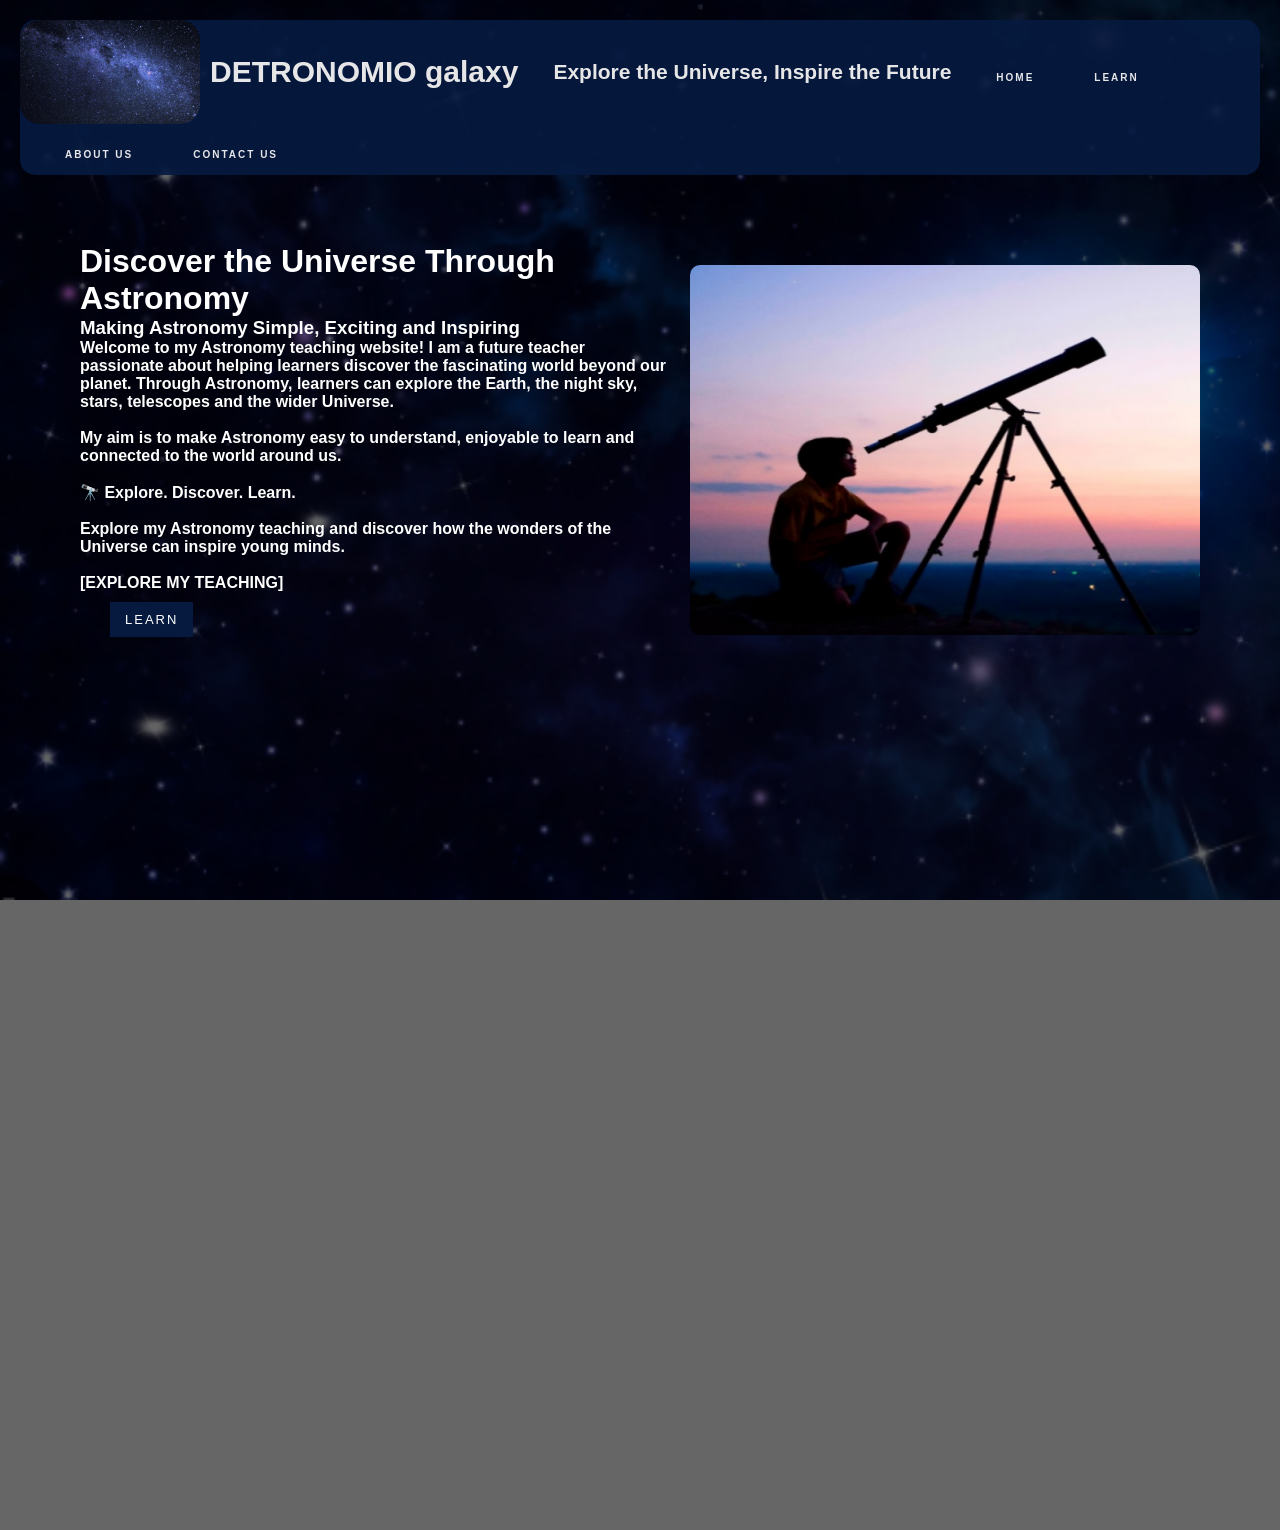
<file: index.html>
<!DOCTYPE html>
<html>
<head>
    <meta charset="UTF-8" />
    <meta name="viewport" content="width=device-width, initial-scale=1.0">
    <link rel="stylesheet" href="style.css"> 
    <title>DETROIT THEE ASTROLOGY TEATCHER</title>
	<style>
	   body{
            background: url('Images/galaxy.png');
            background-size: cover;  
            background-position: center; 
            background-repeat: no-repeat; 
            background-attachment: fixed;
            font-family:'Segoe UI', sans-serif;
            }
        body:before{
            content: "";
            position: absolute;
            top: 0;
            left: 0;
            width: 100%;
            height: 170%;
            background: rgba(0, 0, 0, 0.6); 
            z-index: -1;
            }
     * {
    box-sizing: border-box;
    margin: 0;
    padding: 0;
  }
 .form-container {
  background: rgba(255, 255, 255, 0.1);
  padding: 20px;
  border-radius: 15px;
  width: 400px;
  box-shadow: 0 0 10px rgba(0, 255, 0, 0.3);
  backdrop-filter: blur(6px);
    }
    .form-wrapper {
  display: flex;
  justify-content: center;
  align-items: center;
  height: 80vh; 
}
    h2 {
      text-align: center;
      color:lightyellow;
    }

    input {
      width: 100%;
      padding: 10px;
      margin-top: 10px;
      margin-bottom: 15px;
      border: none;
      border-radius: 5px;
    }

    button {
      width: 100%;
      padding: 10px;
      border: none;
      border-radius: 5px;
      background: #0A5826;
      color: lightyellow;
      font-weight: bold;
      cursor: pointer;
    }

    .toggle {
      text-align: center;
      margin-top: 10px;
      cursor: pointer;
      color: #ffd700;
      text-decoration: underline;
    }

    .message {
      text-align: center;
      font-weight: bold;
      margin-top: 10px;
    }
	</style>
</head>
<body> 
    <div class="content">
        <div class="header"> 
            <img src="Images/loggo.png" width="170" height="150" alt="GreenLink Logistics Logo">
            <h1>DETRONOMIO galaxy</h1>
            <h2>Explore the Universe, Inspire the Future</h2>
         
            <a href="index.html" class="button1">HOME</a>
            <a href="learn.html" class="button2">LEARN</a>
            <a href="AboutUs.html" class="button3">ABOUT US</a>
            <a href="ContactUs.html" class="button4">CONTACT US</a>
        </div> 
        </div>
        <div class="home-page-container">
            <div class="home-page-text">
                <h1>Discover the Universe Through Astronomy</h1>
                <h3>Making Astronomy Simple, Exciting and Inspiring</h3>
                <h4>Welcome to my Astronomy teaching website!

I am a future teacher passionate about helping learners discover the fascinating world beyond our planet. Through Astronomy, learners can explore the Earth, the night sky, stars, telescopes and the wider Universe.
<br>
                </br>
My aim is to make Astronomy easy to understand, enjoyable to learn and connected to the world around us.
<br>
                </br>
🔭 Explore. Discover. Learn.
<br>
                </br>
Explore my Astronomy teaching and discover how the wonders of the Universe can inspire young minds.
<br>
                </br>

[EXPLORE MY TEACHING]</h4>
                <br>
                <a href="learn.html" class="shop-now-button">LEARN</a>
            </div>
            <div class="image-container">
                <img class="home-page-img" src="Images/telescope.png" >
            </div>
        </div>
</file>
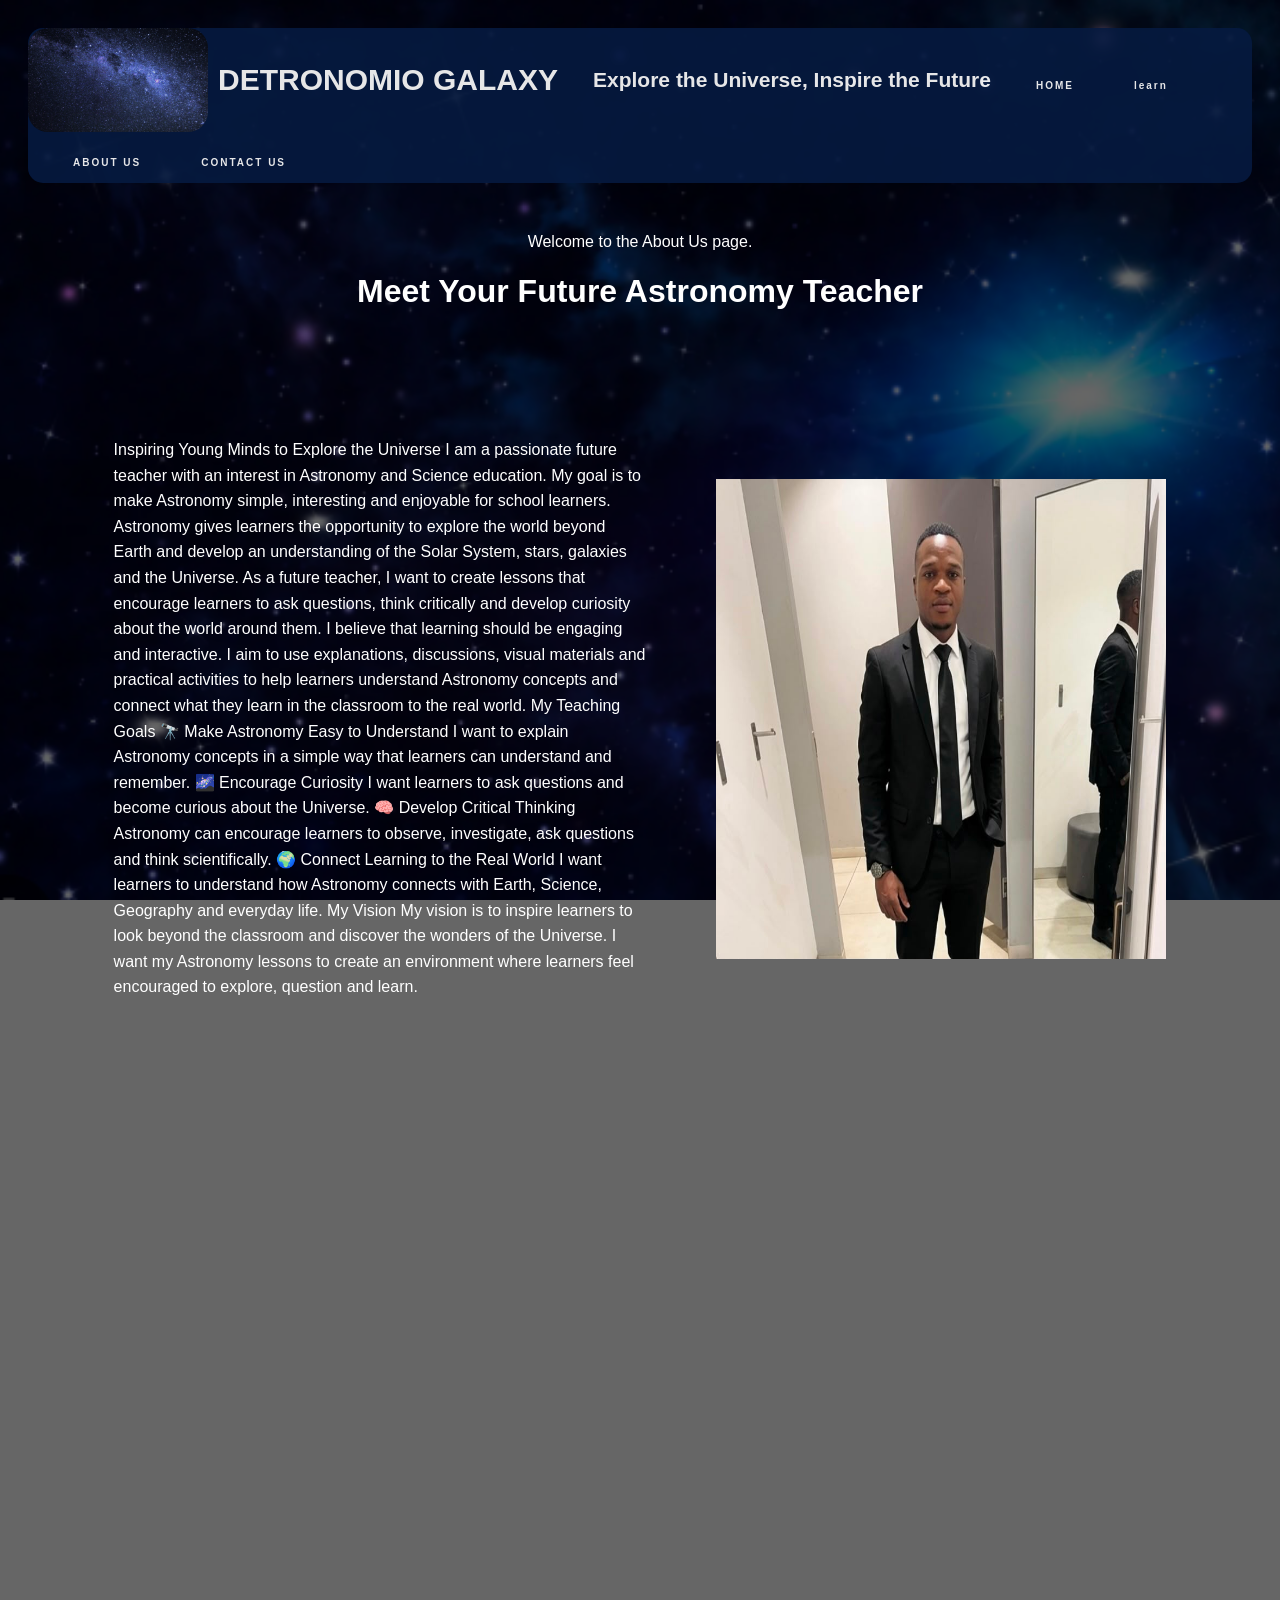
<file: AboutUs.html>
<!DOCTYPE html>
<html>
<head>
<meta charset="UTF-8" />
<meta name="viewport" content="width=device-width, initial-scale=1.0">
<link rel="stylesheet" href="style.css"> 
<title>DERONOMIO THEE ASTROLOGY TEACHER</title>
	<style>
	   body{
            background: url('Images/galaxy.png');
            background-size: cover;  
            background-position: center; 
            background-repeat: no-repeat; 
            background-attachment: fixed;
            }
        body:before{
            content: "";
            position: absolute;
            top: 0;
            left: 0;
            width: 100%;
            height: 330%;
            background: rgba(0, 0, 0, 0.6); 
            z-index: -1;
            }
	</style>
</head> 
<body>
<div class="content">
<div class="header"> 
<img src = "Images/loggo.png" width="170" height="150" alt="GreenLink Logistics Logo">

     <h1>DETRONOMIO GALAXY</h1>
     <h2>Explore the Universe, Inspire the Future</h2>
     <a href="index.html" class="button1">HOME</a>
     <a href="learn.html" class="button2">learn</a>
     <a href="AboutUs.html" class="button3">ABOUT US</a>
     <a href="ContactUs.html" class="button4">CONTACT US</a>
</div>
<div class="centered-text">
     Welcome to the About Us page.
    <h1>Meet Your Future Astronomy Teacher</h1>
    
     
  </div>
  <div class="about-us-section reverse">
    <img src ="Images/detroit.jpeg" width="450" height="480">
    <div class="about-us-text">
      <p>Inspiring Young Minds to Explore the Universe

I am a passionate future teacher with an interest in Astronomy and Science education. My goal is to make Astronomy simple, interesting and enjoyable for school learners.

Astronomy gives learners the opportunity to explore the world beyond Earth and develop an understanding of the Solar System, stars, galaxies and the Universe. As a future teacher, I want to create lessons that encourage learners to ask questions, think critically and develop curiosity about the world around them.

I believe that learning should be engaging and interactive. I aim to use explanations, discussions, visual materials and practical activities to help learners understand Astronomy concepts and connect what they learn in the classroom to the real world.

My Teaching Goals

🔭 Make Astronomy Easy to Understand
I want to explain Astronomy concepts in a simple way that learners can understand and remember.

🌌 Encourage Curiosity
I want learners to ask questions and become curious about the Universe.

🧠 Develop Critical Thinking
Astronomy can encourage learners to observe, investigate, ask questions and think scientifically.

🌍 Connect Learning to the Real World
I want learners to understand how Astronomy connects with Earth, Science, Geography and everyday life.

My Vision

My vision is to inspire learners to look beyond the classroom and discover the wonders of the Universe. I want my Astronomy lessons to create an environment where learners feel encouraged to explore, question and learn.
</p>
    
</div>
</div>
</body>
</html>
</file>
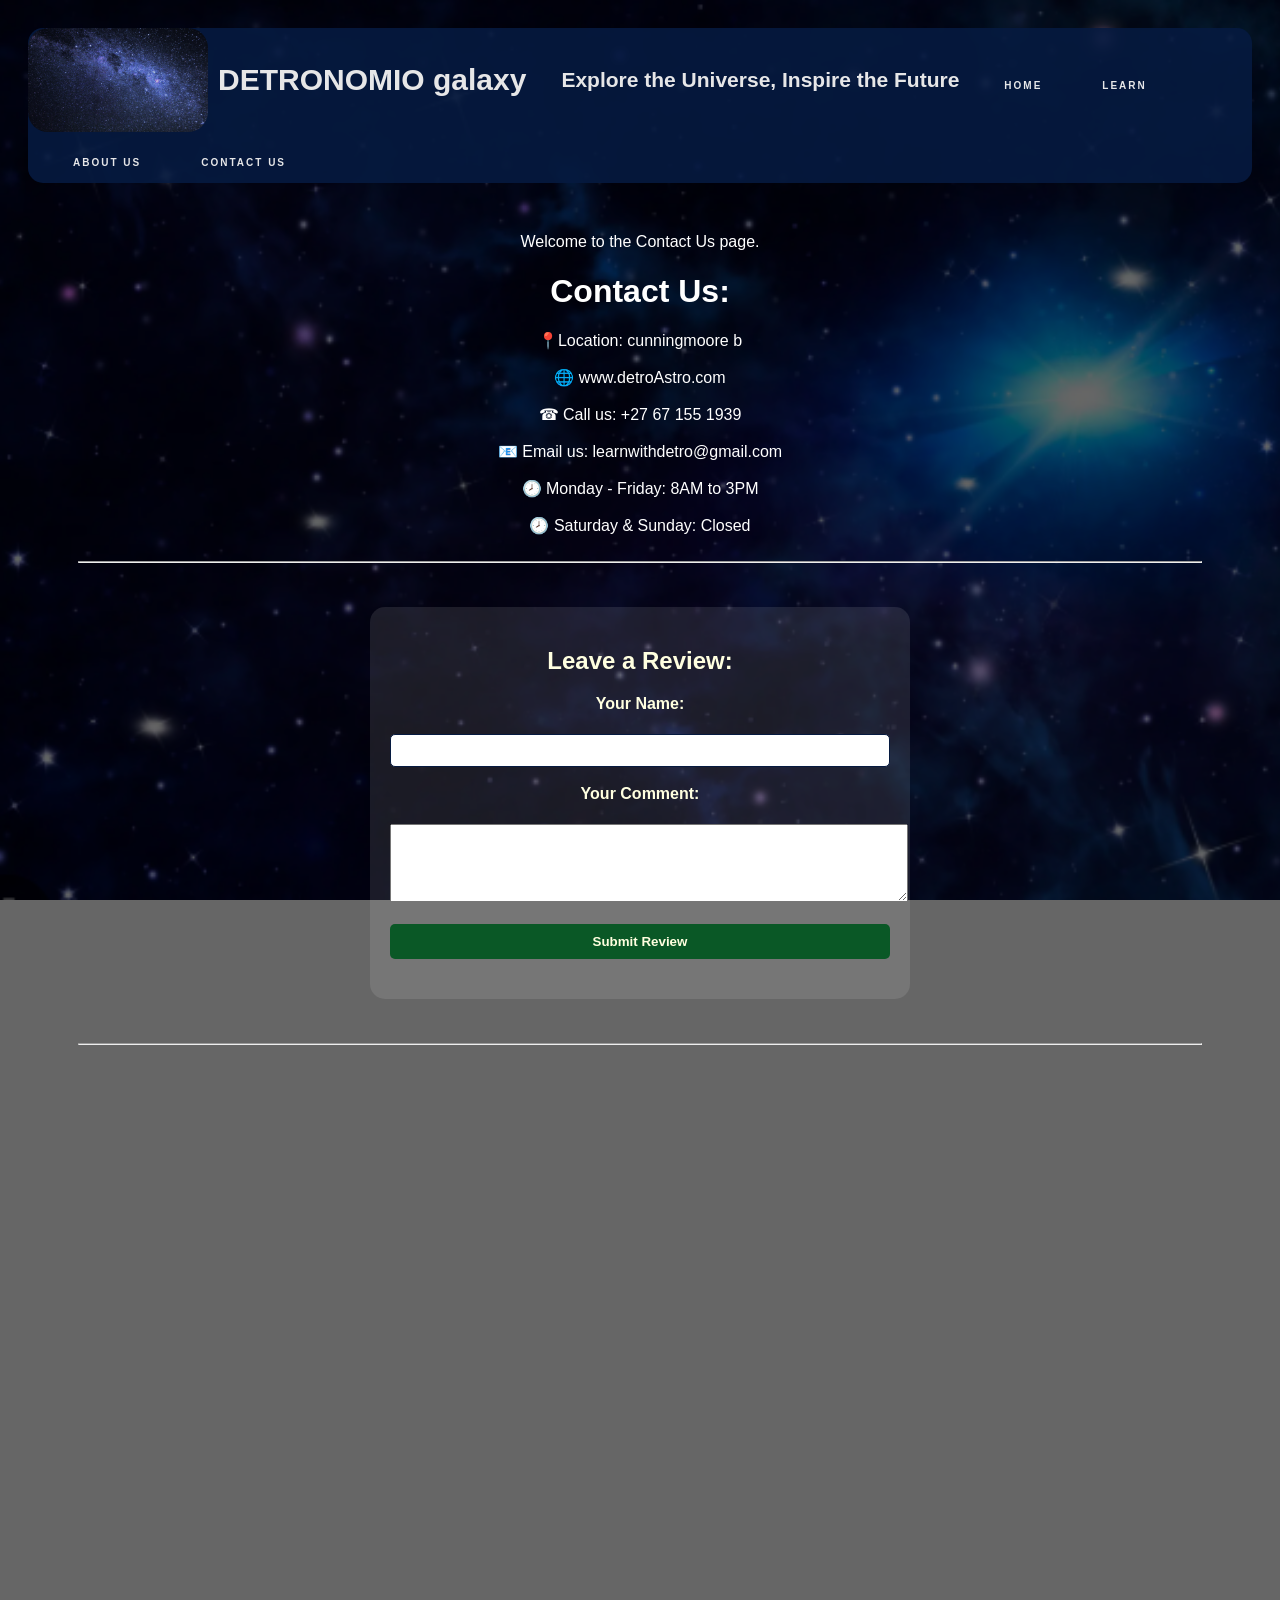
<file: ContactUs.html>
<!DOCTYPE html>
<html>
<head>
<meta charset="UTF-8" />
<meta name="viewport" content="width=device-width, initial-scale=1.0">
<link rel="stylesheet" href="style.css">
<link rel="stylesheet" href="https://cdnjs.cloudflare.com/ajax/libs/font-awesome/6.5.0/css/all.min.css">
<title>GreenLinkLogistics</title>
<style>
	   body{
             background: url('Images/galaxy.png');
            background-size: cover;  
            background-position: center; 
            background-repeat: no-repeat; 
            background-attachment: fixed;
            }
        body:before{
            content: "";
            position: absolute;
            top: 0;
            left: 0;
            width: 100%;
            height: 180%;
            background: rgba(0, 0, 0, 0.6); 
            z-index: -1;
            }
        label {
            color: lightyellow;
            font-weight: bold; 
          }
          .pulse {
    animation: pulse 0.4s ease;
  }

  @keyframes pulse {
    0% { transform: scale(1); }
    50% { transform: scale(1.2); }
    100% { transform: scale(1); }
  }

  .feedback-toast {
    position: fixed;
    bottom: 30px;
    left: 50%;
    transform: translateX(-50%);
    background: #0A5826;
    color: lightyellow;
    padding: 10px 20px;
    border-radius: 10px;
    z-index: 999;
    font-weight: bold;
    animation: fadeinout 2.5s ease-in-out;
  }

  @keyframes fadeinout {
    0% { opacity: 0; bottom: 0px; }
    10% { opacity: 1; bottom: 30px; }
    90% { opacity: 1; }
    100% { opacity: 0; bottom: 60px; }
  }
	</style>
</head>
<body class="contact-page">
<div class = "content">
<div class="header"> 
<img src="Images/loggo.png" width="170" height="150" alt="GreenLink Logistics Logo">
            <h1>DETRONOMIO galaxy</h1>
            <h2>Explore the Universe, Inspire the Future</h2>
         
            <a href="index.html" class="button1">HOME</a>
            <a href="learn.html" class="button2">LEARN</a>
            <a href="AboutUs.html" class="button3">ABOUT US</a>
            <a href="ContactUs.html" class="button4">CONTACT US</a>
        </div> 
<div class="centered-text">
  Welcome to the Contact Us page.
<h1>Contact Us:</h1>
📍Location: cunningmoore b
<br><br>
🌐 www.detroAstro.com
<br><br>
☎ Call us: +27 67 155 1939
<br><br>
📧 Email us: learnwithdetro@gmail.com 
<br><br>
🕗 Monday - Friday: 8AM to 3PM
<br><br>
🕗 Saturday & Sunday: Closed
<br><br>
<hr>
<br><br>
<div class="review-section" style="color: lightyellow; max-width: 500px; margin: auto; padding: 20px; background: rgba(255, 255, 255, 0.1); border-radius: 15px;">
  <h2>Leave a Review:</h2>
  <form id="review-form">
    <label for="name" style="color: lightyellow;">Your Name:</label><br>
    <input type="text" id="name" name="name" required style="width: 100%; padding: 8px; margin-bottom: 10px;"><br>

    <label for="comment" style="color: lightyellow;">Your Comment:</label><br>
    <textarea id="comment" name="comment" rows="4" required style="width: 100%; padding: 8px;"></textarea><br><br>

    <button type="submit" style="padding: 10px 20px; border: none; border-radius: 5px; background-color: #0A5826; color: lightyellow;">Submit Review</button>
  </form>

  <div id="review-output" style="margin-top: 20px;"></div>
</div>

<br><br>
<hr>
<br>

</div>
<script>
  document.getElementById("review-form").addEventListener("submit", function (e) {
    e.preventDefault();

    const name = document.getElementById("name").value.trim();
    const comment = document.getElementById("comment").value.trim();

    if (name === "" || comment === "") return;

    const reviewId = Date.now();

    const reviewDiv = document.createElement("div");
    reviewDiv.dataset.reviewId = reviewId;
    reviewDiv.style.marginTop = "15px";
    reviewDiv.style.padding = "10px";
    reviewDiv.style.border = "1px solid lightyellow";
    reviewDiv.style.borderRadius = "10px";
    reviewDiv.style.backgroundColor = "rgba(255,255,255,0.15)";
    reviewDiv.innerHTML = `
      <strong style="color: gold;">${name} says:</strong>
      <p>${comment}</p>
      <button class="like-btn" style="background: green; color: white; padding: 5px 10px; border: none; border-radius: 5px; margin-right: 10px;">
        <i class="fa fa-thumbs-up"></i> <span class="like-count">0</span>
      </button>
      <button class="dislike-btn" style="background: red; color: white; padding: 5px 10px; border: none; border-radius: 5px;">
        <i class="fa fa-thumbs-down"></i> <span class="dislike-count">0</span>
      </button>
    `;

    const output = document.getElementById("review-output");
    output.prepend(reviewDiv);

    const likeBtn = reviewDiv.querySelector(".like-btn");
    const dislikeBtn = reviewDiv.querySelector(".dislike-btn");
    const likeCount = reviewDiv.querySelector(".like-count");
    const dislikeCount = reviewDiv.querySelector(".dislike-count");

    let liked = false;
    let disliked = false;

    likeBtn.addEventListener("click", () => {
      if (!liked && !disliked) {
        likeCount.textContent = parseInt(likeCount.textContent) + 1;
        likeBtn.classList.add("pulse");
        liked = true;
        setTimeout(() => likeBtn.classList.remove("pulse"), 400);
      }
    });

    dislikeBtn.addEventListener("click", () => {
      if (!disliked && !liked) {
        dislikeCount.textContent = parseInt(dislikeCount.textContent) + 1;
        dislikeBtn.classList.add("pulse");
        disliked = true;
        setTimeout(() => dislikeBtn.classList.remove("pulse"), 400);
      }
    });

    const toast = document.createElement("div");
    toast.className = "feedback-toast";
    toast.innerText = "🎉 Thanks for the feedback!";
    document.body.appendChild(toast);
    setTimeout(() => toast.remove(), 2500);

    document.getElementById("review-form").reset();
  });
</script>
</body>
</html>
</file>
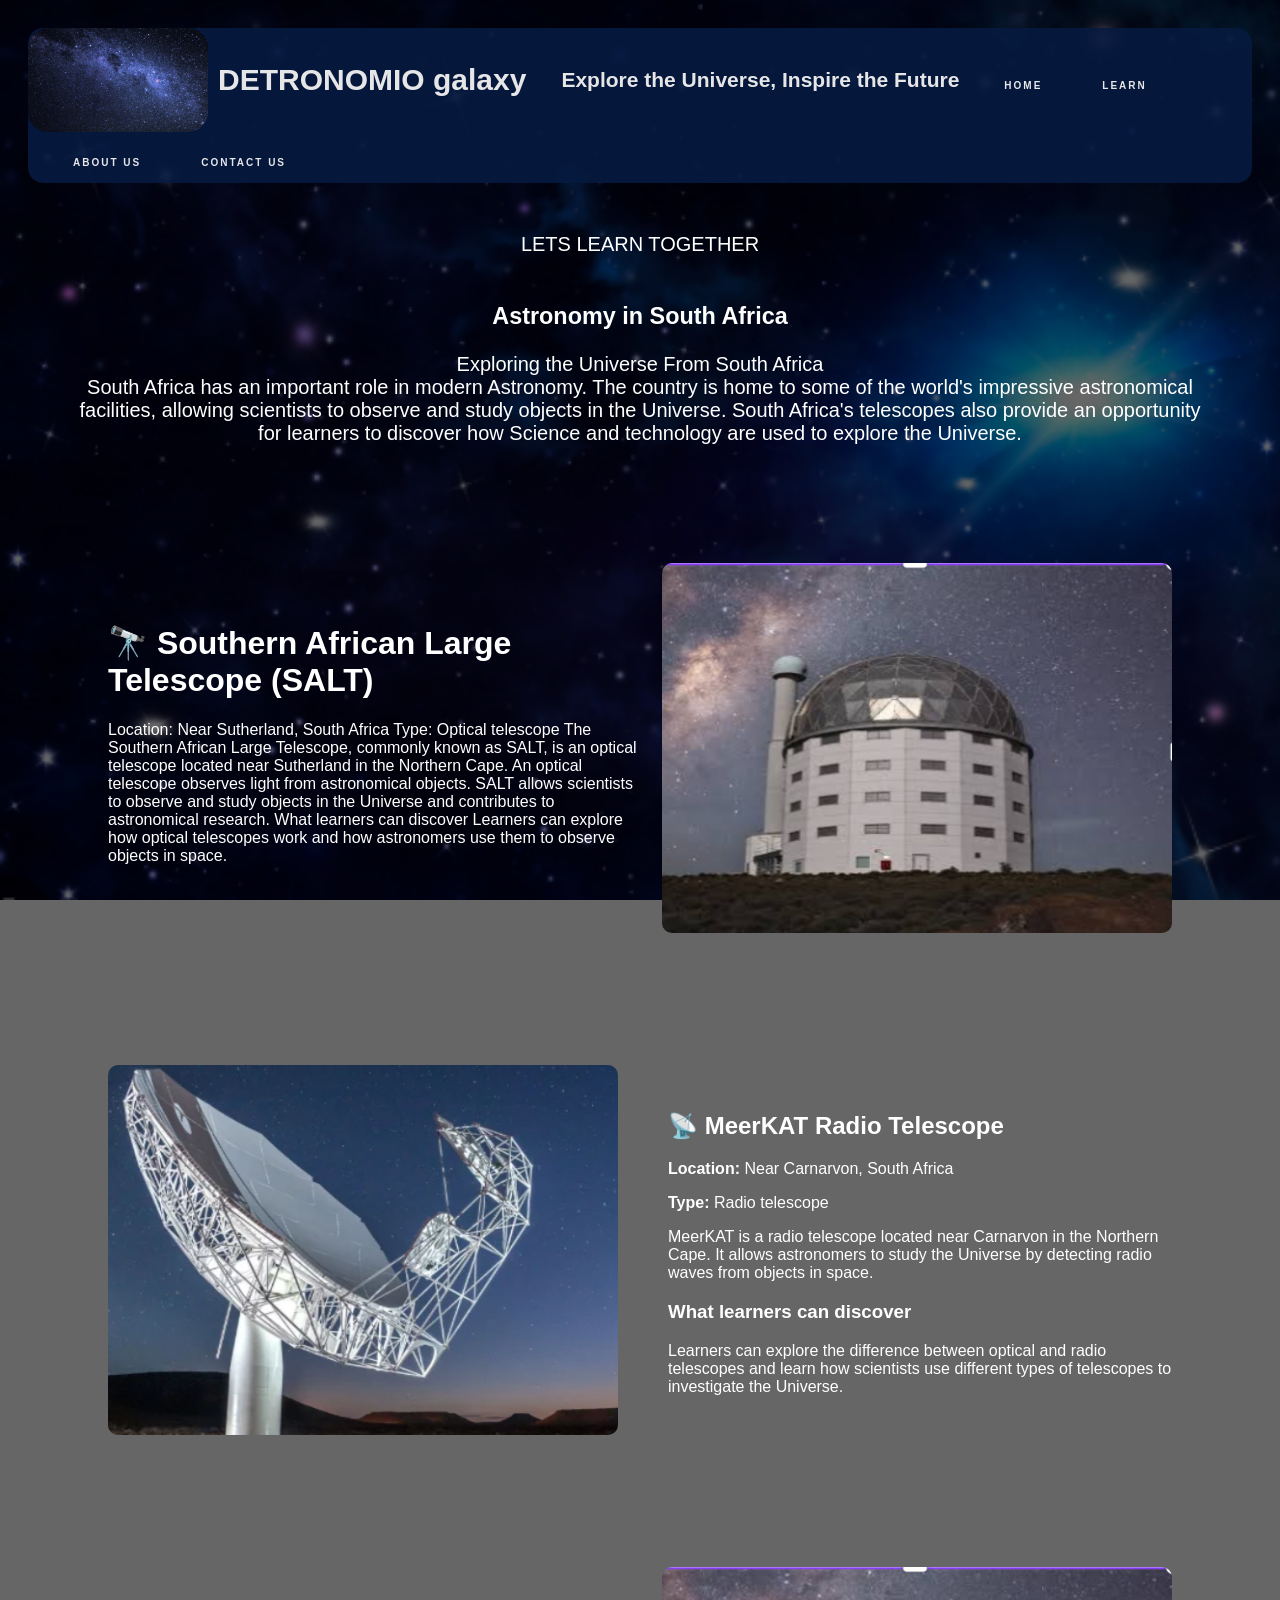
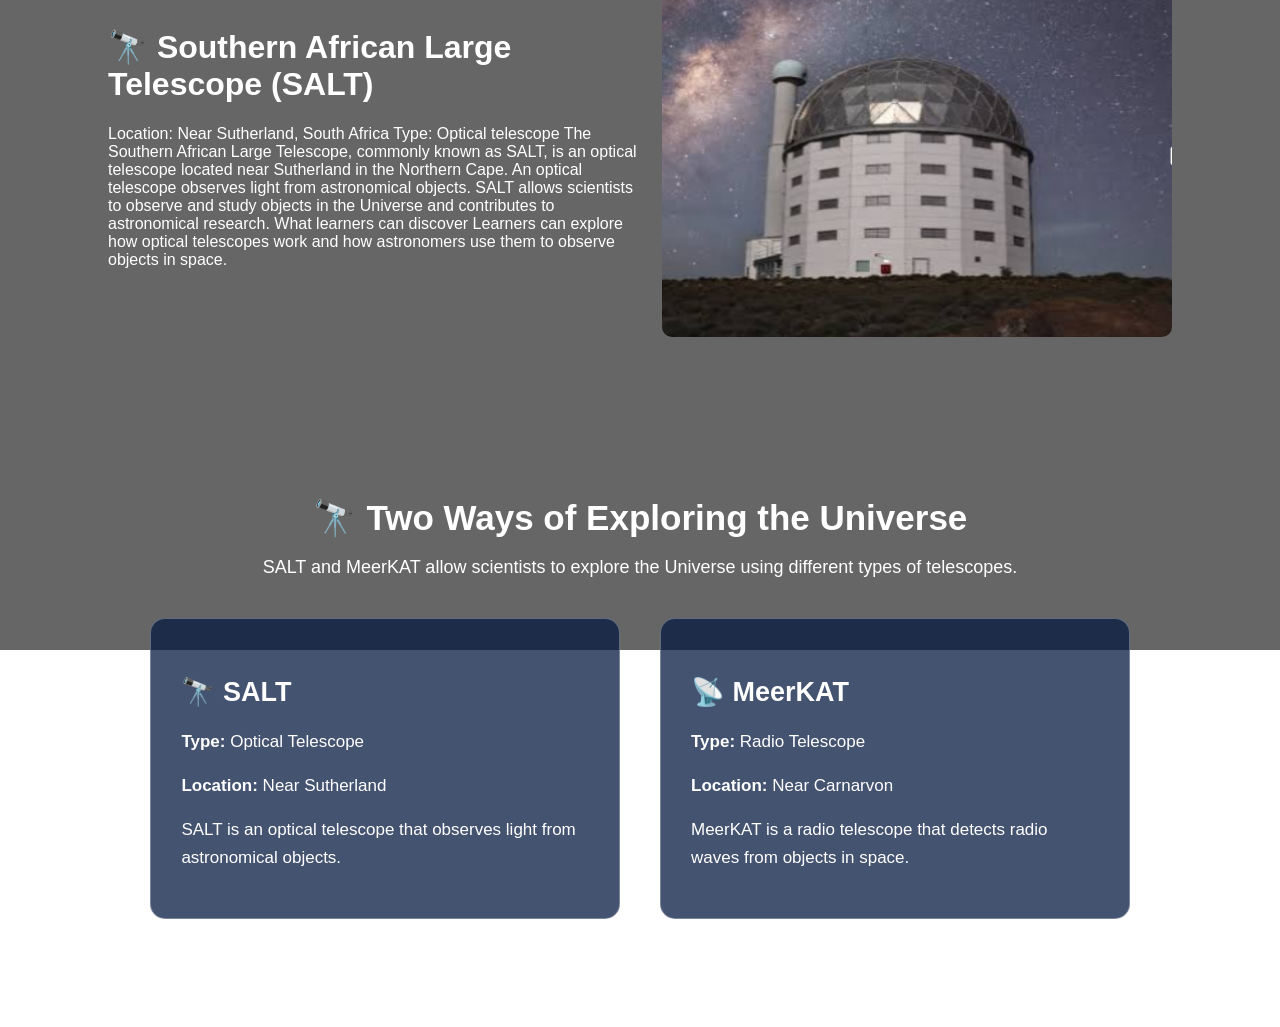
<file: learn.html>
<!DOCTYPE html>
<html>
<head>
    <meta charset="UTF-8" />
    <meta name="viewport" content="width=device-width, initial-scale=1.0">
    <link rel="stylesheet" href="style.css"> 
    <title>DERONOMIO THEE ASTROLOGY TEACHER</title>
    <style>
        body{
           background: url('Images/galaxy.png');
            background-size: cover;
            background-position: center;
            background-repeat: no-repeat;
            background-attachment: fixed;
            font-family:'Segoe UI', sans-serif;
        }
        body:before {
            content: "";
            position: absolute;
            top: 0;
            left: 0;
            width: 100%;
            height: 250%;
            background: rgba(0, 0, 0, 0.6);
            z-index: -1;
        }
        .content {
            padding: 20px;
        }
        .header {
            text-align: center;
        }
        .centered-text {
            text-align: center;
            font-size: 20px;
            margin-bottom: 20px;
        }
        #cart {
            text-align: center;
            font-size: 1.5em;
            margin: 20px;
            color: lightyellow;
            transition: transform 0.3s ease;
        }
        .bounce {
            animation: bounce 0.5s;
        }
        @keyframes bounce {
            0% { transform: scale(1); }
            50% { transform: scale(1.3); }
            100% { transform: scale(1); }
        }
        .grid {
            display: grid;
            grid-template-columns: repeat(auto-fit, minmax(200px, 1fr));
            gap: 22px;
            padding: 22px;
        }
        .item {
            background: lightyellow;
            color: #0A5826;
            padding: 8px;
            border-radius: 10px;
            box-shadow: 0 4px 8px rgba(0, 0, 0, 0.1);
            text-align: center;
        }
        .item img {
            width: 100%;
            border-radius: 10px;
            object-fit: cover;
        }
        .item button {
            margin-top: 10px;
            padding: 10px;
            width: 100%;
            background-color: #0A5826;
            color: lightyellow;
            border: none;
            border-radius: 5px;
            cursor: pointer;
        }
        .item button:hover {
            background-color: lightyellow;
            color: #0A5826;
        }
        #clear-cart, #checkout {
            margin: 20px auto;
            padding: 10px 20px;
            background-color: #0A5826;
            color: lightyellow;
            border: none;
            border-radius: 5px;
            cursor: pointer;
            display: block;
        }
        #clear-cart:hover, #checkout:hover {
            background-color: lightyellow;
            color: #0A5826;
        }
        #payment-section {
            display: none;
            background-color: lightyellow;
            color: #0A5826;
            padding: 20px;
            margin: 20px auto;
            width: 50%;
            border-radius: 10px;
        }
        input[type="text"], input[type="number"] {
            width: 97%;
            padding: 10px;
            margin: 10px 0;
            border: 1px solid #ccc;
            border-radius: 5px;
        }
        #submit-payment {
            background-color: #0A5826;
            color: lightyellow;
            padding: 10px;
            width: 100%;
            border: none;
            border-radius: 5px;
            cursor: pointer;
        }
        #submit-payment:hover {
            background-color: lightyellow;
            color: #0A5826;
        }
    </style>
</head>
<body>
    <div class="content">
        <div class="header"> 
             <img src="Images/loggo.png" width="170" height="150" alt="GreenLink Logistics Logo">
            <h1>DETRONOMIO galaxy</h1>
            <h2>Explore the Universe, Inspire the Future</h2>
            <a href="index.html" class="button1">HOME</a>
            <a href=".html" class="button2">LEARN</a>
            <a href="AboutUs.html" class="button3">ABOUT US</a>
            <a href="ContactUs.html" class="button4">CONTACT US</a>
        </div>

        <div class="centered-text">
            LETS LEARN TOGETHER
            <br><br>
            <h3> Astronomy in South Africa</h3>

Exploring the Universe From South Africa<br>
South Africa has an important role in modern Astronomy. The country is home to some of the world's impressive astronomical facilities, allowing scientists to observe and study objects in the Universe.
South Africa's telescopes also provide an opportunity for learners to discover how Science and technology are used to explore the Universe.
        </div>

         <div class="home-page-container">
            <div class="home-page-text">
                <h1>🔭 Southern African Large Telescope (SALT)</h1>
                

Location: Near Sutherland, South Africa
Type: Optical telescope
The Southern African Large Telescope, commonly known as SALT, is an optical telescope located near Sutherland in the Northern Cape.
An optical telescope observes light from astronomical objects. SALT allows scientists to observe and study objects in the Universe and contributes to astronomical research.
What learners can discover
Learners can explore how optical telescopes work and how astronomers use them to observe objects in space.
            </div>
            <div class="image-container">
                <img class="home-page-img" src="Images/salt.png" >
            </div>
        </div>
       <section class="astronomy-section">

   <div class="image-container">
                <img class="home-page-img" src="Images/meekart.png" >
            </div>

    <div class="text">
        <h2>📡 MeerKAT Radio Telescope</h2>

        <p>
            <strong>Location:</strong> Near Carnarvon, South Africa
        </p>

        <p>
            <strong>Type:</strong> Radio telescope
        </p>

        <p>
            MeerKAT is a radio telescope located near Carnarvon
            in the Northern Cape. It allows astronomers to study
            the Universe by detecting radio waves from objects
            in space.
        </p>

        <h3>What learners can discover</h3>

        <p>
            Learners can explore the difference between optical
            and radio telescopes and learn how scientists use
            different types of telescopes to investigate the Universe.
        </p>
    </div>

</section>
<div class="home-page-container">
            <div class="home-page-text">
                <h1>🔭 Southern African Large Telescope (SALT)</h1>
                

Location: Near Sutherland, South Africa
Type: Optical telescope
The Southern African Large Telescope, commonly known as SALT, is an optical telescope located near Sutherland in the Northern Cape.
An optical telescope observes light from astronomical objects. SALT allows scientists to observe and study objects in the Universe and contributes to astronomical research.
What learners can discover
Learners can explore how optical telescopes work and how astronomers use them to observe objects in space.
            </div>
            <div class="image-container">
                <img class="home-page-img" src="Images/salt.png" >
            </div>
        </div>
        <section class="comparison">

    <h2>🔭 Two Ways of Exploring the Universe</h2>

    <p class="comparison-intro">
        SALT and MeerKAT allow scientists to explore the Universe
        using different types of telescopes.
    </p>

    <div class="comparison-container">

        <!-- SALT -->
        <div class="comparison-card">
            <h3>🔭 SALT</h3>

            <p><strong>Type:</strong> Optical Telescope</p>

            <p><strong>Location:</strong> Near Sutherland</p>

            <p>
                SALT is an optical telescope that observes
                light from astronomical objects.
            </p>
        </div>

        <!-- MeerKAT -->
        <div class="comparison-card">
            <h3>📡 MeerKAT</h3>

            <p><strong>Type:</strong> Radio Telescope</p>

            <p><strong>Location:</strong> Near Carnarvon</p>

            <p>
                MeerKAT is a radio telescope that detects
                radio waves from objects in space.
            </p>
        </div>

    </div>

</section>
</file>
<file: style.css>
.home-page-container { 
    display: flex; 
    align-items: center;  
    justify-content: space-between; 
    padding: 48px 80px; 
    color: white; 
} 
 
.home-page-text { 
    flex: 1; 
    padding-right: 20px; 
    margin-bottom: 2rem; 
} 
 
.image-container { 
    flex-shrink: 0;  
} 
 
.home-page-img { 
    height: 370px; 
    width: 510px; 
    border-radius: 10px; 
} 


/* ABOUT US SECTION */

.about-us-section { 
    display: flex; 
    align-items: center; 
    justify-content: center; 
    gap: 70px; 
    padding: 40px 20px; 
    flex-wrap: wrap; 
} 
 
.about-us-section.reverse { 
    flex-direction: row-reverse; 
} 
 
.about-us-image, 
.about-us-video { 
    width: 35%; 
    height: auto; 
    border-radius: 10px; 
    object-fit: cover; 
} 
 
.about-us-text { 
    width: 45%; 
    font-size: 1rem; 
    color: white; 
    line-height: 1.6; 
} 


/* ASTRONOMY SECTION */

.astronomy-section { 
    display: flex; 
    align-items: center; 
    justify-content: space-between; 
    gap: 50px; 
    padding: 80px; 
    color: white;
} 
 
.astronomy-section .image { 
    width: 45%; 
} 
 
.astronomy-section .image img { 
    width: 100%; 
    border-radius: 15px; 
} 
 
.astronomy-section .text { 
    width: 50%; 
    color: white;
} 


/* SIGN UP / CONTACT CONTAINER */

.signup-container { 
    background-color: #061A40; 
    padding: 2rem; 
    border: 3px solid #061A40; 
    border-radius: 10px; 
    box-shadow: 0 4px 8px rgba(0,0,0,0.3); 
    width: 300px; 
    margin: 3rem auto; 
    position: relative; 
} 
 
.signup-container h2 { 
    color: white; 
    text-align: center; 
    margin-bottom: 1rem; 
} 


/* FORM LABELS */

label { 
    display: block; 
    margin: 0.5rem 0 0.2rem; 
    color: white;  
} 


/* FORM INPUTS */

input[type="text"], 
input[type="number"], 
input[type="country"], 
input[type="email"], 
input[type="password"] { 
    width: 100%; 
    padding: 0.5rem; 
    border: 1px solid #061A40; 
    border-radius: 5px; 
    margin-bottom: 1rem; 
    box-sizing: border-box;
} 


/* BUTTON */

button { 
    background-color: #061A40; 
    color: white; 
    padding: 0.6rem; 
    border: none; 
    border-radius: 5px; 
    width: 100%; 
    cursor: pointer; 
    font-weight: bold; 
} 
 
button:hover { 
    background-color: white; 
    color: #061A40; 
} 


/* CENTERED TEXT */

.centered-text { 
    text-align: center; 
    color: white; 
    padding: 50px; 
} 


/* PRODUCTS BOX */

.products-box {  
    position: relative; 
    height: 100px; 
} 
 
.products-images { 
    display: flex; 
    flex-direction: column; 
    position: absolute; 
    top: 50px; 
    left: 60px; 
    gap: 80px;   
} 
 
.products-images-2 { 
    display: flex; 
    flex-direction: column; 
    position: absolute; 
    top: 50px; 
    left: 820px; 
    gap: 80px;    
} 
 
.products-images img, 
.products-images-2 img { 
    height: 200px; 
    width: 200px; 
    object-fit: cover; 
    border-radius: 10px; 
} 


/* VERTICAL LINE */

.vertical-line { 
    position: absolute; 
    top: 30px;    
    left: 725px;                 
    height: 1380px;          
    width: 2px;            
    background-color: #061A40; 
} 


/* NAVIGATION BUTTONS */

.button1, 
.button2, 
.button3, 
.button4 { 
    padding: 15px 15px; 
    letter-spacing: 2px; 
    text-decoration: none; 
    color: white; 
    font-weight: bold; 
    font-size: 10px; 
    cursor: pointer; 
    background: inherit; 
    margin: 10px 0 0 30px; 
    transition: all 0.3s ease; 
    transform: scale(1); 
} 
 
.button1:hover, 
.button2:hover, 
.button3:hover, 
.button4:hover { 
    transform: scale(1.10);  
    text-shadow: 0 0 5px rgba(255, 255, 255, 0.7);  
    box-shadow: 0 5px 15px rgba(0, 0, 0, 0.5); 
} 


/* SHOP / MAIN BUTTON */

.shop-now-button { 
    padding: 10px 15px; 
    letter-spacing: 2px; 
    text-decoration: none; 
    color: white; 
    font-weight: normal; 
    font-size: 13px; 
    cursor: pointer; 
    border: none; 
    background: #061A40; 
    margin: 10px 0 0 30px; 
    transition: all 0.3s ease; 
} 
 
.shop-now-button:hover { 
    background-color: white; 
    color: #061A40; 
} 


/* HEADER */

.header { 
    color: white; 
    background-color: #061A40; 
    opacity: 0.9;  
    padding: 0px; 
    display: flex; 
    align-items: center; 
    flex-wrap: wrap; 
    justify-content: flex-start; 
    border-radius: 15px; 
} 
 
.header img { 
    opacity: 0.9;  
    width: 180px; 
    height: auto; 
    margin-right: 10px; 
    flex-shrink: 0;  
    border-radius: 20px; 
}            
 
.header h1 { 
    font-size: 30px; 
    margin: 0px; 
    font-weight: bold; 
    color: white;
} 
 
.header h2 { 
    font-size: 21px; 
    margin: 0px 0 0 35px;  
    color: white;
} 
 
.header h3 { 
    font-size: 14px; 
    margin: 0px 0 0 12px; 
    color: white;
} 


/* CONTENT */

.content { 
    padding: 20px; 
    color: white; 
    font-family: 'Segoe UI', sans-serif; 
}     


/* MOVE RIGHT */

.move-right { 
    margin-left: 50px; 
}  


/* RESPONSIVE DESIGN */

@media (max-width: 768px) { 

    .header { 
        flex-direction: column; 
        align-items: flex-start; 
    } 

    .header img { 
        margin-bottom: 10px; 
    } 
 
    .button { 
        margin: 10px 0 0 0; 
    } 

    .header h1, 
    .header h2, 
    .header h3 { 
        margin-left: 0; 
    } 

    .astronomy-section {
        flex-direction: column;
        padding: 40px 20px;
    }

    .astronomy-section .image,
    .astronomy-section .text {
        width: 100%;
    }

    .about-us-image,
    .about-us-video,
    .about-us-text {
        width: 100%;
    }

    .comparison-container {
        flex-direction: column;
    }

    .comparison-card {
        width: 100%;
        box-sizing: border-box;
    }
} 


/* SOCIAL MEDIA LINKS */

.social-links { 
    position: relative; 
    z-index: 1; 
    display: flex; 
    gap: 50px; 
    justify-content: center; 
    margin-top: 0px; 
    padding: 50px; 
} 
 
.social-links a { 
    color: white; 
    font-size: 24px; 
    width: 50px; 
    height: 50px; 
    border-radius: 20%; 
    display: flex; 
    align-items: center; 
    justify-content: center;  
    text-decoration: none; 
    transition: transform 0.3s ease, background-color 0.3s ease; 
} 
 
.social-links a:hover { 
    transform: scale(1.1); 
} 


/* SOCIAL MEDIA COLOURS */

.contact-page .social-links .facebook { 
    background-color: #0866FF; 
} 

.contact-page .social-links .x { 
    background-color: #000; 
} 

.contact-page .social-links .instagram { 
    background-color: #E4405F; 
}


/* COMPARISON SECTION */

.comparison { 
    text-align: center; 
    padding: 80px 10%; 
    color: white;
} 
 
.comparison h2 { 
    font-size: 35px; 
    margin-bottom: 15px; 
    color: white;
} 
 
.comparison-intro { 
    font-size: 18px; 
    margin-bottom: 40px; 
    color: white;
} 
 
.comparison-container { 
    display: flex; 
    justify-content: center; 
    gap: 40px; 
} 
 
.comparison-card { 
    width: 45%; 
    padding: 30px; 
    border-radius: 15px; 
    background: rgba(6, 26, 64, 0.75); 
    text-align: left; 
    border: 1px solid rgba(255, 255, 255, 0.3); 
    color: white;
    transition: 0.3s ease;
} 
 
.comparison-card:hover { 
    transform: translateY(-8px); 
    box-shadow: 0 10px 25px rgba(0, 0, 0, 0.4);
} 
 
.comparison-card h3 { 
    font-size: 27px; 
    margin-bottom: 20px; 
    color: white;
} 
 
.comparison-card p { 
    font-size: 17px; 
    line-height: 1.6; 
    color: white;
}
</file>
